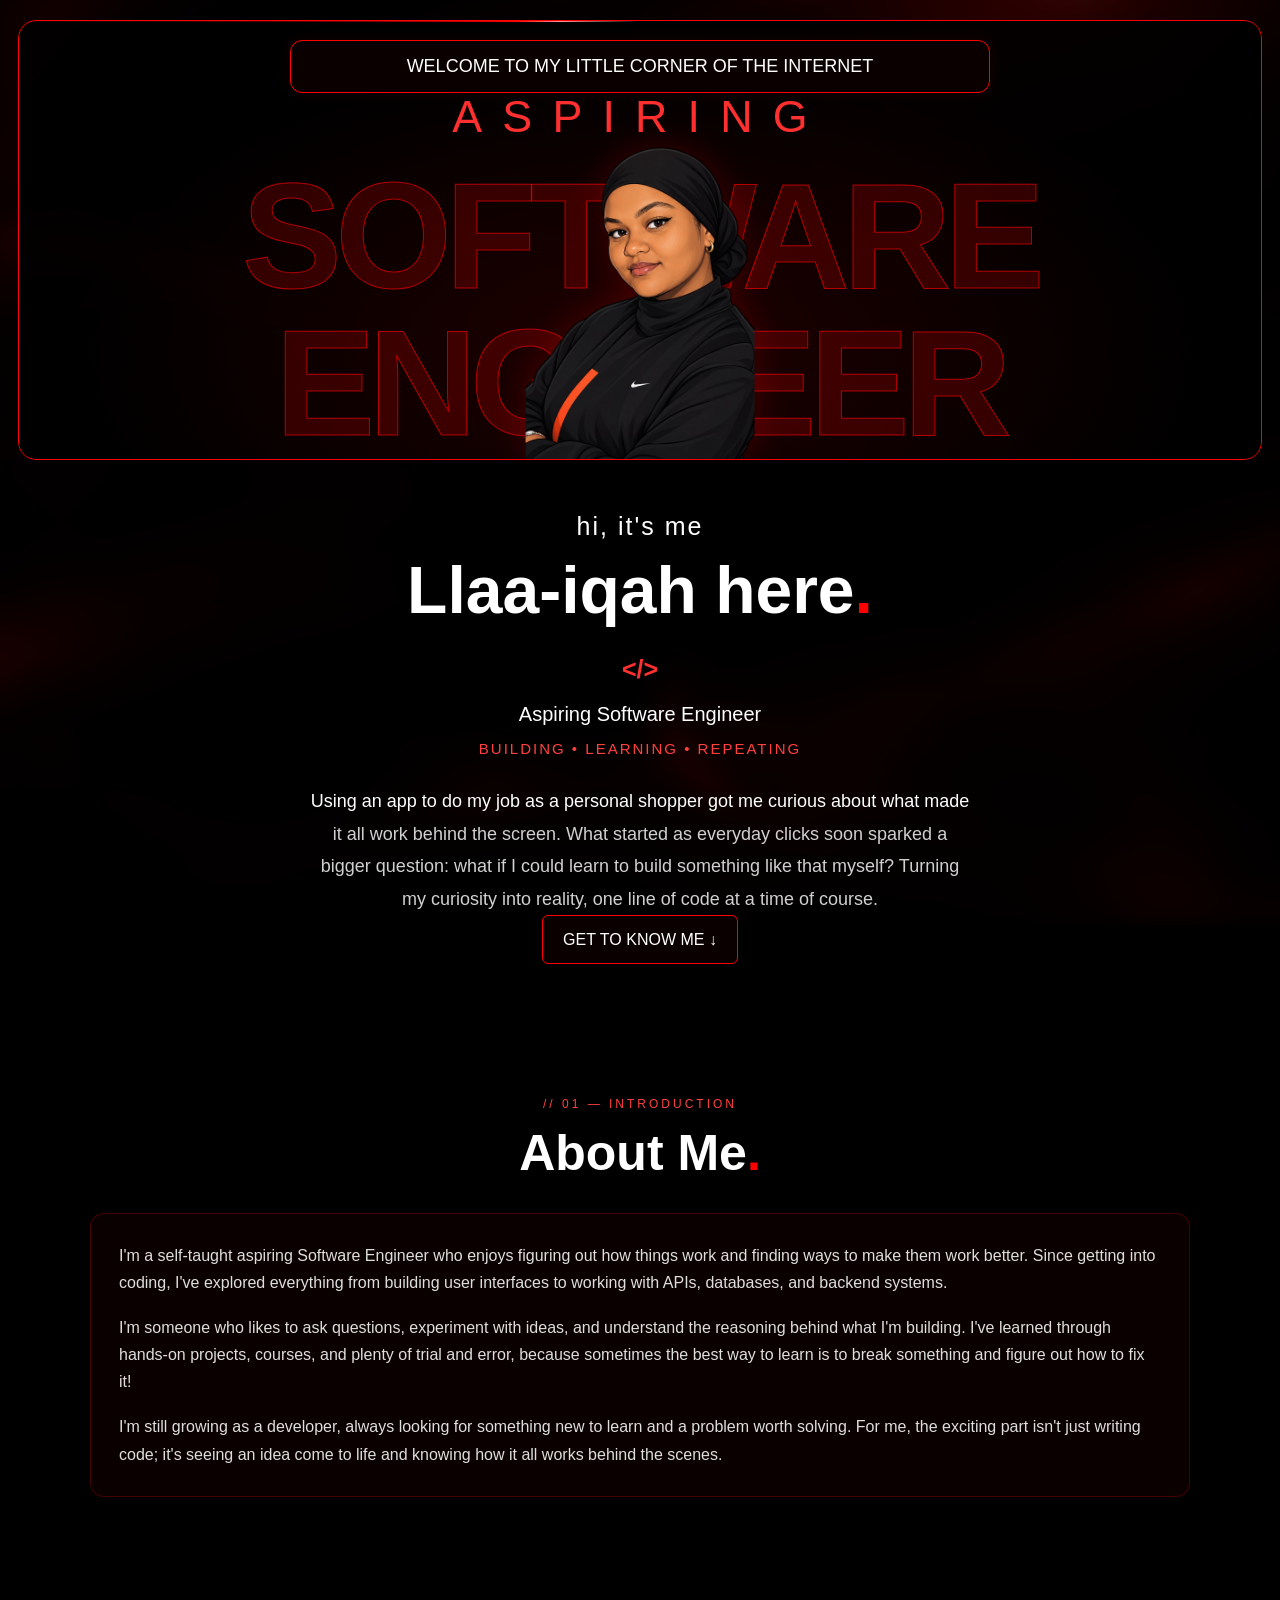
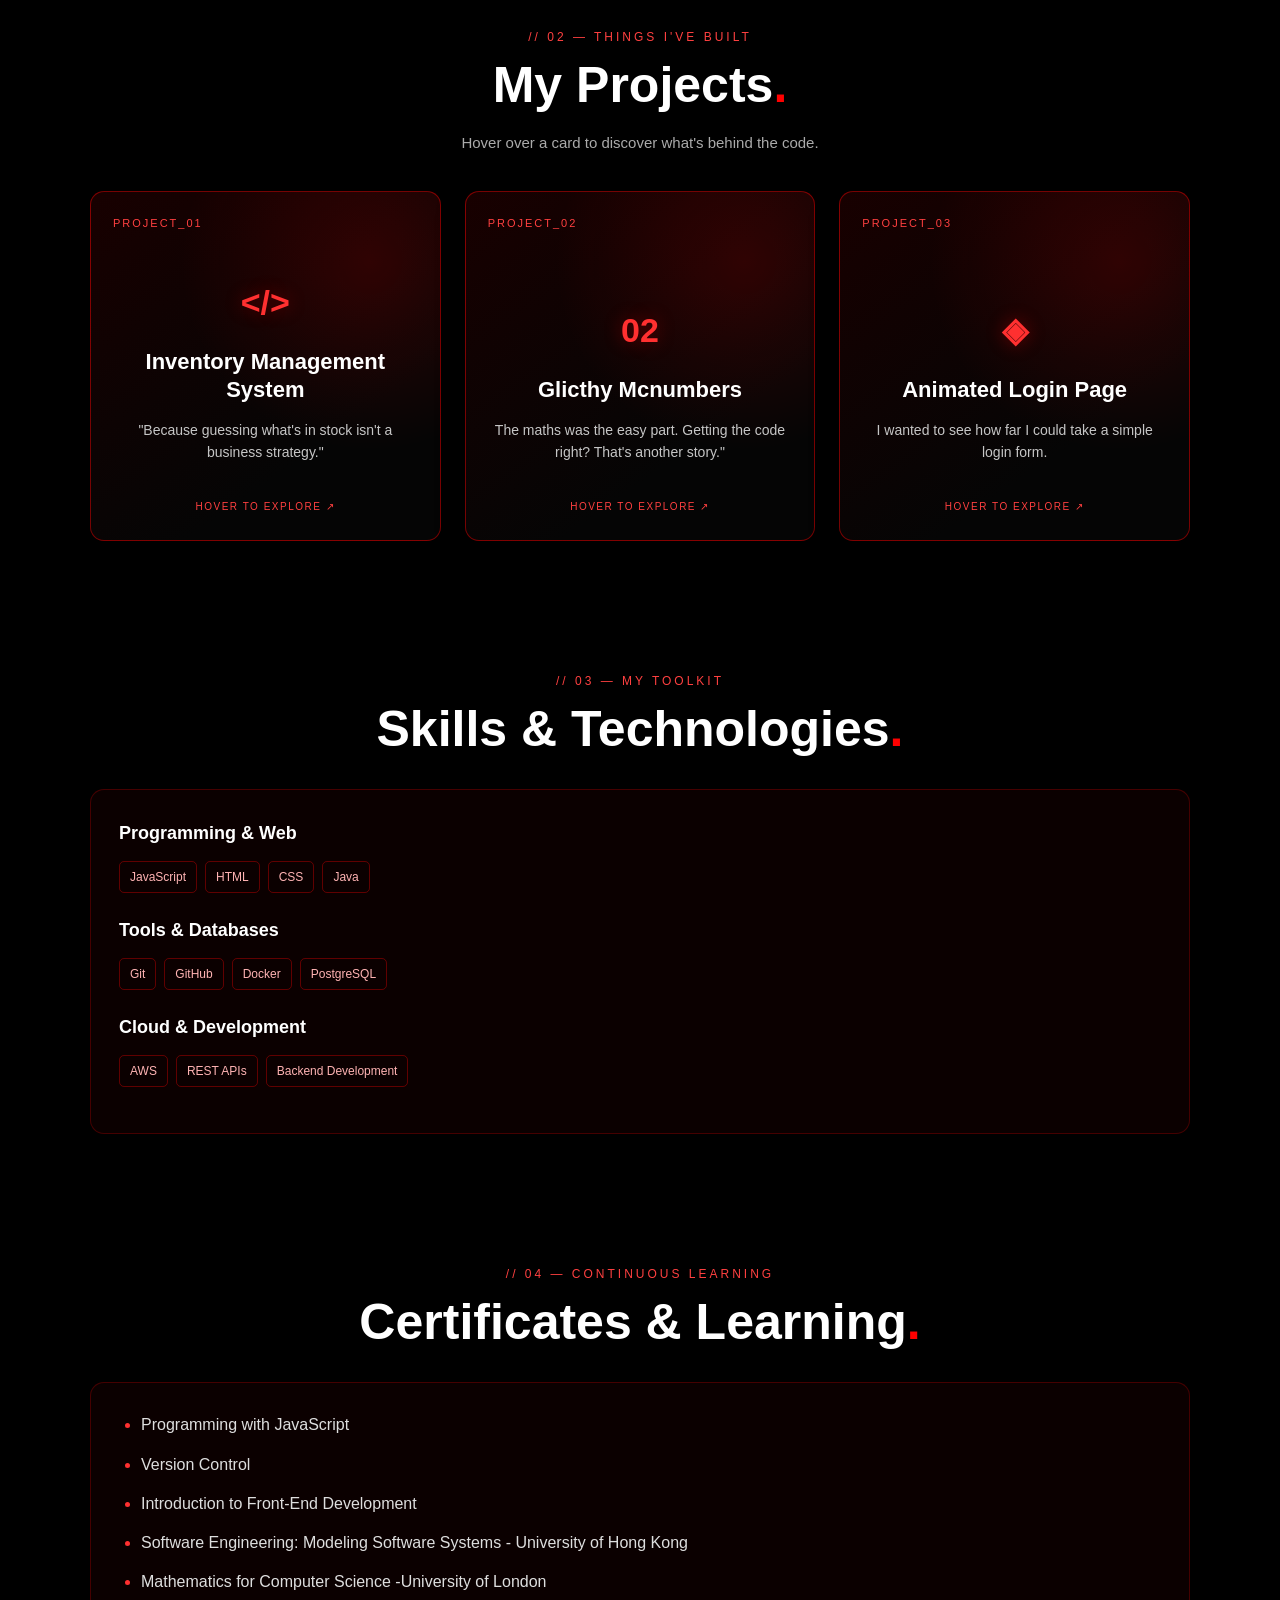
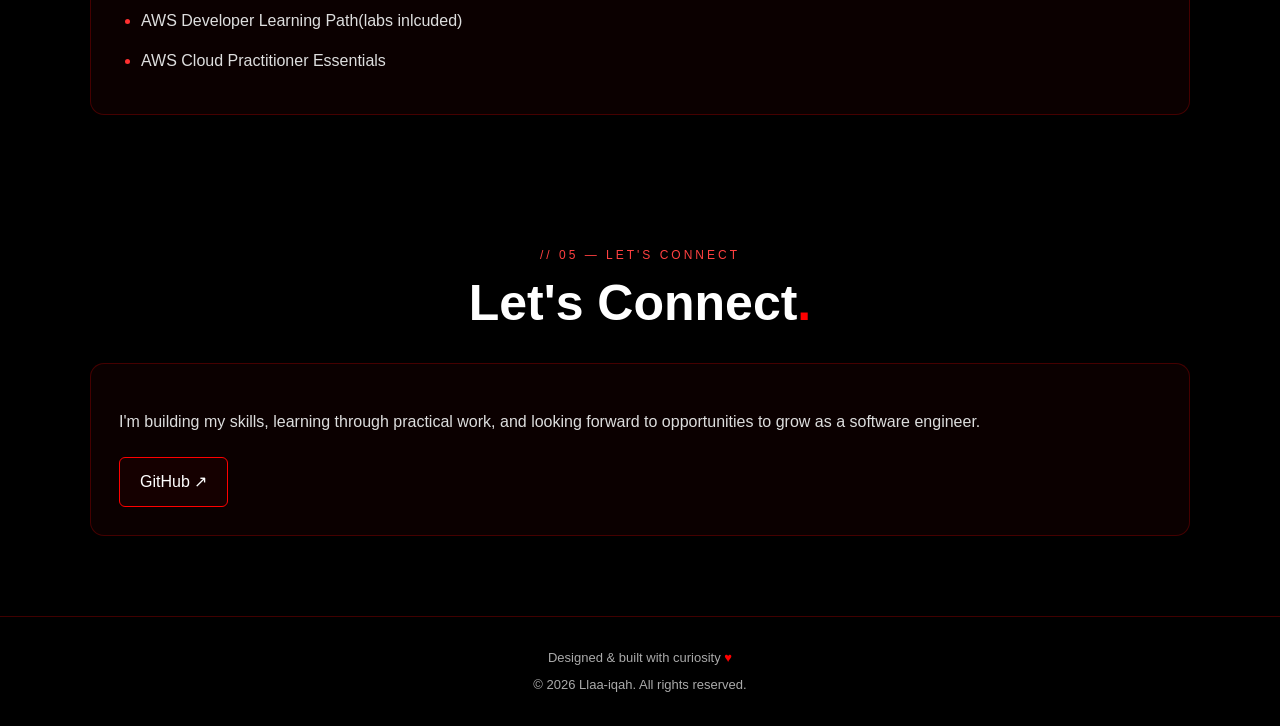
<file: index.html>
<!DOCTYPE html>
<html lang="en">
<head>
  <meta charset="UTF-8">
  <meta name="viewport" content="width=device-width, initial-scale=1.0">
  <meta name="theme-color" content="#000000">
  <title>Llaa-iqah | Software Engineering Portfolio</title>
  <link rel="stylesheet" href="style.css">
</head>

<body>

  <!-- Animated background -->
  <div class="background-effect" aria-hidden="true">
    <img src="background image.png" alt="">
  </div>

  <div class="site-content">

    <!-- HEADER -->
    <header class="hero-banner">

      <div class="hero-title">
        <span>ASPIRING</span>
        <h1>SOFTWARE<br>ENGINEER</h1>
      </div>

      <img
        src="profile image.png"
        alt="My cartoon avatar"
        class="hero-avatar"
      >

      <div class="intro-box">
        <p>WELCOME TO MY LITTLE CORNER OF THE INTERNET</p>
      </div>

    </header>

    <!-- GREETING -->
    <section class="hero-greeting" id="home">

      <p class="greeting-small">hi, it's me</p>

      <h2 class="greeting-name">
        Llaa-iqah here<span class="red-dot">.</span>
      </h2>

      <div class="hero-subheading">
        <span class="code-symbol">&lt;/&gt;</span>
        <p>Aspiring Software Engineer</p>
        <p class="hero-tagline">BUILDING • LEARNING • REPEATING</p>
      </div>
      
<p class="hero-subtitle">
  Using an app to do my job as a personal shopper got me curious about what made it all work behind the screen. What started as everyday clicks soon sparked a bigger question: what if I could learn to build something like that myself? Turning my curiosity into reality, one line of code at a time of course.
</p>


      <a href="#about" class="hero-button">GET TO KNOW ME ↓</a>

    </section>

    <main>

      <!-- ABOUT ME -->
      <section class="content-section" id="about">

        <p class="section-label">// 01 — INTRODUCTION</p>

        <h2 class="section-title">
          About Me<span class="red-dot">.</span>
        </h2>

        <div class="glass-card about-card">

          <p>
            I'm a self-taught aspiring Software Engineer who enjoys figuring out how things work and finding ways to make them work better. Since getting into coding, I've explored everything from building user interfaces to working with APIs, databases, and backend systems.
          </p>

          <p>
            I'm someone who likes to ask questions, experiment with ideas, and understand the reasoning behind what I'm building. I've learned through hands-on projects, courses, and plenty of trial and error, because sometimes the best way to learn is to break something and figure out how to fix it!
          </p>

          <p>
           I'm still growing as a developer, always looking for something new to learn and a problem worth solving. For me, the exciting part isn't just writing code; it's seeing an idea come to life and knowing how it all works behind the scenes.
          </p>

        </div>
      </section>

      <!-- PROJECTS -->
      <section class="content-section" id="projects">

        <p class="section-label">// 02 — THINGS I'VE BUILT</p>

        <h2 class="section-title">
          My Projects<span class="red-dot">.</span>
        </h2>

        <p class="projects-intro">
          Hover over a card to discover what's behind the code.
        </p>

        <div class="project-flip-grid">

          <!-- PROJECT 1 -->
          <article class="project-flip-card" tabindex="0">

            <div class="flip-inner">

              <div class="flip-front">
                <span class="flip-number">PROJECT_01</span>

                <div class="flip-front-content">
                  <span class="flip-icon">&lt;/&gt;</span>
                  <h3>Inventory Management System</h3>
                  <p>"Because guessing what's in stock isn't a business strategy."</p>
                  <span class="flip-hint">HOVER TO EXPLORE ↗</span>
                </div>
              </div>

              <div class="flip-back">
                <span class="flip-number">PROJECT_01 // DETAILS</span>
                <h3>Inventory Management System</h3>

                <p>
                  Every product needs a place, and every stock update needs to make sense. I built an inventory system to explore how applications manage and organise data behind the scenes, using Java, PostgreSQL, and Docker.
                </p>

                <div class="flip-tags">
                  <span>Docker</span>
                   <span>Java</span>
                  <span>PostgreSQL</span>
                </div>

                <a href="https://github.com/Llaa-iqah/inventory-system"
                   class="flip-link"
                   target="_blank"
                   rel="noopener noreferrer">
                  VIEW PROJECT ↗
                </a>
              </div>

            </div>
          </article>

          <!-- PROJECT 2 -->
          <article class="project-flip-card" tabindex="0">

            <div class="flip-inner">

              <div class="flip-front">
                <span class="flip-number">PROJECT_02</span>

                <div class="flip-front-content">
                  <span class="flip-icon">02</span>
                  <h3>Glicthy Mcnumbers</h3>
                  <p>The maths was the easy part. Getting the code right? That's another story."</p>
                  <span class="flip-hint">HOVER TO EXPLORE ↗</span>
                </div>
              </div>

              <div class="flip-back">
                <span class="flip-number">PROJECT_02 // DETAILS</span>
                <h3>Interactive Calculator</h3>

                <p>
                  This project helped me practise turning logic into working features, testing my code, and figuring out the little things that make an application work properly.
                </p>

                <div class="flip-tags">
                  <span>HTML</span>
                  <span>CSS</span>
                  <span>JavaScript</span>
                </div>

                <a href="https://github.com/Llaa-iqah/Glitchy-McNumbers"
                   class="flip-link"
                   target="_blank"
                   rel="noopener noreferrer">
                  VIEW PROJECT ↗
                </a>
              </div>

            </div>
          </article>

          <!-- PROJECT 3 -->
          <article class="project-flip-card" tabindex="0">

            <div class="flip-inner">

              <div class="flip-front">
                <span class="flip-number">PROJECT_03</span>

                <div class="flip-front-content">
                  <span class="flip-icon">◈</span>
                  <h3>Animated Login Page</h3>
                  <p> I wanted to see how far I could take a simple login form.</p>
                  <span class="flip-hint">HOVER TO EXPLORE ↗</span>
                </div>
              </div>

              <div class="flip-back">
                <span class="flip-number">PROJECT_03 // DETAILS</span>
                <h3>Animated Login Page</h3>

                <p>
                 I built this project to explore how animation and responsive design could transform a basic interface into something more engaging.
                </p>

                <div class="flip-tags">
                  <span>HTML</span>
                  <span>CSS</span>
                  <span>Responsive Design</span>
                </div>

                <a href="https://github.com/Llaa-iqah/Responsive-login-form"
                   class="flip-link"
                   target="_blank"
                   rel="noopener noreferrer">
                  VIEW PROJECT ↗
                </a>
              </div>

            </div>
          </article>

        </div>
      </section>

      <!-- SKILLS -->
      <section class="content-section" id="skills">

        <p class="section-label">// 03 — MY TOOLKIT</p>

        <h2 class="section-title">
          Skills & Technologies<span class="red-dot">.</span>
        </h2>

        <div class="glass-card">

          <h3 class="card-heading">Programming & Web</h3>
          <div class="tag-list">
            <span>JavaScript</span>
            <span>HTML</span>
            <span>CSS</span>
            <span>Java</span>
          </div>

          <h3 class="card-heading">Tools & Databases</h3>
          <div class="tag-list">
            <span>Git</span>
            <span>GitHub</span>
            <span>Docker</span>
            <span>PostgreSQL</span>
          </div>

          <h3 class="card-heading">Cloud & Development</h3>
          <div class="tag-list">
            <span>AWS</span>
            <span>REST APIs</span>
            <span>Backend Development</span>
          </div>

        </div>
      </section>

      <!-- CERTIFICATES -->
      <section class="content-section" id="certificates">

        <p class="section-label">// 04 — CONTINUOUS LEARNING</p>

        <h2 class="section-title">
          Certificates & Learning<span class="red-dot">.</span>
        </h2>

        <div class="glass-card">
          <ul class="certificate-list">
            <li>Programming with JavaScript</li>
            <li>Version Control</li>
            <li>Introduction to Front-End Development</li>
            <li>Software Engineering: Modeling Software Systems - University of Hong Kong</li>
            <li>Mathematics for Computer Science -University of London</li>
            <li>AWS Developer Learning Path(labs inlcuded)</li>
             <li>AWS Cloud Practitioner Essentials</li>

          </ul>
        </div>

      </section>

      <!-- CONTACT -->
      <section class="content-section contact-section" id="contact">

        <p class="section-label">// 05 — LET'S CONNECT</p>

        <h2 class="section-title">
          Let's Connect<span class="red-dot">.</span>
        </h2>

        <div class="glass-card">
          <p>
            I'm building my skills, learning through practical work,
            and looking forward to opportunities to grow as a software
            engineer.
          </p>

          <div class="contact-links">
            <a href="https://github.com/Llaa-iqah"
               target="_blank"
               rel="noopener noreferrer">
              GitHub ↗
            </a>

          </div>
        </div>

      </section>

    </main>

    <!-- FOOTER -->
    <footer class="site-footer">
      <p>Designed & built with curiosity <span class="red-dot">♥</span></p>
      <p>© 2026 Llaa-iqah. All rights reserved.</p>
    </footer>

  </div>

  <!-- Card tap support for phones -->
  <script>
    document.querySelectorAll(".project-flip-card").forEach((card) => {
      card.addEventListener("click", (event) => {
        if (event.target.closest("a")) return;
        card.classList.toggle("is-flipped");
      });

      card.addEventListener("keydown", (event) => {
        if (event.key === "Enter" || event.key === " ") {
          if (event.target === card) {
            event.preventDefault();
            card.classList.toggle("is-flipped");
          }
        }

        if (event.key === "Escape") {
          card.classList.remove("is-flipped");
        }
      });
    });
  </script>

</body>
</html>
</file>
<file: style.css>
/* ================================
   GLOBAL
================================ */

* {
  box-sizing: border-box;
}

html {
  scroll-behavior: smooth;
  scroll-padding-top: 25px;
}

body {
  margin: 0;
  background: #000;
  color: #fff;
  font-family: Arial, Helvetica, sans-serif;
  line-height: 1.7;
  overflow-x: hidden;
}

a {
  color: inherit;
}

.red-dot {
  color: #ff0000;
}

.site-content {
  position: relative;
  z-index: 1;
  width: 100%;
}


/* ================================
   BACKGROUND
================================ */

.background-effect {
  position: fixed;
  inset: -25px;
  z-index: 0;
  overflow: hidden;
  pointer-events: none;
  opacity: 0.3;
}

.background-effect img {
  width: 100%;
  height: 100%;
  object-fit: cover;
  filter: blur(14px);
  animation: background-move 18s ease-in-out infinite alternate;
}

@keyframes background-move {
  from {
    transform: scale(1.05) translateX(-8px);
  }

  to {
    transform: scale(1.12) translateX(8px);
  }
}


/* ================================
   HEADER BANNER
================================ */

.hero-banner {
  position: relative;
  isolation: isolate;
  width: calc(100% - 36px);
  height: 440px;
  margin: 20px auto 0;
  overflow: hidden;
  border-radius: 18px;
  background:
    radial-gradient(
      ellipse at 50% 75%,
      rgba(131, 0, 0, 0.24),
      transparent 65%
    ),
    rgba(0, 0, 0, 0.86);
}

.hero-banner::before {
  content: "";
  position: absolute;
  inset: 0;
  z-index: 5;
  border: 1px solid #ff0000;
  border-radius: inherit;
  pointer-events: none;
}

.hero-banner::after {
  content: "";
  position: absolute;
  inset: 0;
  z-index: 4;
  padding: 2px;
  border-radius: inherit;
  pointer-events: none;
  background: conic-gradient(
    from var(--border-angle, 0deg),
    transparent 0deg,
    transparent 285deg,
    #830000 310deg,
    #ff0000 330deg,
    #ff9999 340deg,
    transparent 360deg
  );
  -webkit-mask:
    linear-gradient(#fff 0 0) content-box,
    linear-gradient(#fff 0 0);
  mask:
    linear-gradient(#fff 0 0) content-box,
    linear-gradient(#fff 0 0);
  -webkit-mask-composite: xor;
  mask-composite: exclude;
  animation: border-spin 6s linear infinite;
}

@property --border-angle {
  syntax: "<angle>";
  initial-value: 0deg;
  inherits: false;
}

@keyframes border-spin {
  to {
    --border-angle: 360deg;
  }
}


/* ================================
   LARGE BANNER TEXT
================================ */

.hero-title {
  position: absolute;
  inset: 0;
  z-index: 1;
  display: flex;
  flex-direction: column;
  justify-content: center;
  align-items: center;
  width: 100%;
  padding: 55px 12px 0;
  text-align: center;
  pointer-events: none;
}


/* Large background text inside the banner */
.hero-title {
  position: absolute;
  inset: 0;
  z-index: 1;
  display: flex;
  flex-direction: column;
  justify-content: center;
  align-items: center;
  width: 100%;
  padding: 55px 20px 0;
  text-align: center;
  overflow: hidden;
  pointer-events: none;
}

.hero-title span {
  display: block;
  margin-bottom: 8px;
  color: #ff3030;
  font-size: clamp(25px, 3.5vw, 50px);
  letter-spacing: 0.45em;
}

.hero-title h1 {
  width: 100%;
  max-width: 100%;
  margin: 0;
  color: rgba(255, 0, 0, 0.18);
  -webkit-text-stroke: 1px rgba(255, 0, 0, 0.65);
 font-size: clamp(60px, 15vw, 150px);
  font-weight: 900;
  line-height: 0.98;
  letter-spacing: -0.045em;
  overflow-wrap: anywhere;
}


/* ================================
   CARTOON AVATAR
================================ */

.hero-avatar {
  position: absolute;
  z-index: 2;
  bottom: 0;
  left: 50%;
  height: 78%;
  width: auto;
  max-width: 65%;
  display: block;
  object-fit: contain;
  object-position: bottom;
  transform: translateX(-50%);
  transform-origin: center bottom;
  filter: drop-shadow(0 0 18px rgba(255, 0, 0, 0.2));
  animation: avatar-float 5s ease-in-out infinite;
}

@keyframes avatar-float {
  0%, 100% {
    transform: translate(-50%, 0);
  }

  50% {
    transform: translate(-50%, -6px);
  }
}


/* ================================
   WELCOME BOX
================================ */

.intro-box {
  position: absolute;
  z-index: 6;
  top: 20px;
  left: 50%;
  transform: translateX(-50%);
  width: min(85%, 700px);
  padding: 12px 18px;
  border: 1px solid #ff0000;
  border-radius: 12px;
  background: rgba(12, 0, 0, 0.9);
  text-align: center;
  box-shadow: 0 0 15px rgba(255, 0, 0, 0.08);
}

.intro-box p {
  margin: 0;
  color: #fff;
  font-size: clamp(12px, 1.5vw, 18px);
  line-height: 1.5;
  transition: color 0.3s ease;
}

.intro-box:hover p {
  color: #ff3030;
}


/* ================================
   GREETING
================================ */

.hero-greeting {
  position: relative;
  width: 100%;
  padding: 45px 20px 65px;
  text-align: center;
  background: linear-gradient(
    to bottom,
    rgba(0, 0, 0, 0.65),
    rgba(0, 0, 0, 0.35)
  );
}

.greeting-small {
  display: block;
  margin: 0 0 5px;
  color: #fff;
  font-size: clamp(18px, 2.5vw, 25px);
  letter-spacing: 2px;
  animation: greeting-reveal 0.8s ease both;
}

.greeting-name {
  margin: 0 0 20px;
  color: #fff;
  font-size: clamp(38px, 5.5vw, 66px);
  font-weight: 800;
  line-height: 1.15;
  overflow-wrap: anywhere;
  animation: greeting-reveal 0.9s ease 0.2s both;
}

.greeting-name,
.greeting-small {
  transition: color 0.3s ease, text-shadow 0.3s ease;
}

.greeting-name:hover,
.greeting-small:hover {
  color: #ff3030;
  text-shadow: 0 0 16px rgba(255, 0, 0, 0.4);
}

@keyframes greeting-reveal {
  from {
    opacity: 0;
    transform: translateY(12px);
  }

  to {
    opacity: 1;
    transform: translateY(0);
  }
}


/* ================================
   SUBHEADING
================================ */

.hero-subheading {
  text-align: center;
  margin: 0 auto 24px;
}

.code-symbol {
  display: block;
  margin-bottom: 6px;
  color: #ff3030;
  font-size: 25px;
  font-weight: bold;
}

.hero-subheading p {
  margin: 5px 0;
  font-size: clamp(15px, 2vw, 20px);
}

.hero-tagline {
  color: #ff4040;
  font-size: clamp(11px, 1.5vw, 15px) !important;
  letter-spacing: 2px;
}

.hero-subtitle {
    max-width: 700px;
    margin: 20px auto 0;
    padding: 0 20px;
    color: #d0d0d0;
    font-size: clamp(14px, 1.5vw, 18px);
    line-height: 1.8;
    text-align: center;
    font-weight: 400;
    position: relative;
    z-index: 2;
}

.hero-subtitle::first-line {
    color: #ffffff;
}


/* ================================
   BUTTON
================================ */

.hero-button,
.project-link,
.contact-links a {
  display: inline-block;
  padding: 10px 20px;
  border: 1px solid #ff0000;
  border-radius: 6px;
  background: rgba(255, 0, 0, 0.04);
  color: #fff;
  text-decoration: none;
  transition: background 0.3s ease, box-shadow 0.3s ease;
}

.hero-button:hover,
.project-link:hover,
.contact-links a:hover {
  background: #ff0000;
  color: #fff;
  box-shadow: 0 0 18px rgba(255, 0, 0, 0.3);
}


/* ================================
   CONTENT SECTIONS
================================ */

.content-section {
  width: min(1100px, calc(100% - 40px));
  margin: 0 auto;
  padding: 65px 0;
  scroll-margin-top: 25px;
}

.section-label {
  margin: 0 0 8px;
  color: #ff4040;
  font-size: 12px;
  letter-spacing: 3px;
  text-align: center;
}

.section-title {
  margin: 0 0 30px;
  color: #fff;
  font-size: clamp(32px, 5vw, 50px);
  font-weight: 700;
  line-height: 1.2;
  text-align: center;
  transition: color 0.3s ease, text-shadow 0.3s ease;
}

.section-title:hover {
  color: #ff3030;
  text-shadow: 0 0 16px rgba(255, 0, 0, 0.2);
}


/* ================================
   GLASS CARDS
================================ */

.glass-card {
  padding: 28px;
  background: rgba(15, 0, 0, 0.78);
  border: 1px solid rgba(255, 0, 0, 0.24);
  border-radius: 14px;
  backdrop-filter: blur(14px);
  -webkit-backdrop-filter: blur(14px);
  box-shadow: 0 10px 35px rgba(0, 0, 0, 0.25);
  transition: border-color 0.3s ease, box-shadow 0.3s ease;
}

.glass-card:hover {
  border-color: rgba(255, 0, 0, 0.65);
  box-shadow: 0 0 22px rgba(255, 0, 0, 0.08);
}

.about-card p {
  margin: 0 0 18px;
  color: #dedede;
  font-size: 16px;
}

.about-card p:last-child {
  margin-bottom: 0;
}


/* ================================
   PROJECT FLIP CARDS
================================ */

.projects-intro {
  text-align: center;
  color: #aaa;
  margin: -15px auto 35px;
  max-width: 550px;
  font-size: 15px;
}

.project-flip-grid {
  display: grid;
  grid-template-columns: repeat(3, minmax(0, 1fr));
  gap: 24px;
}

.project-flip-card {
  min-width: 0;
  height: 350px;
  perspective: 1200px;
  cursor: pointer;
  outline: none;
}

.flip-inner {
  position: relative;
  width: 100%;
  height: 100%;
  transform-style: preserve-3d;
  transition: transform 0.75s cubic-bezier(0.4, 0.2, 0.2, 1);
}

.project-flip-card:hover .flip-inner,
.project-flip-card:focus-within .flip-inner,
.project-flip-card.is-flipped .flip-inner {
  transform: rotateY(180deg);
}

.project-flip-card:focus-visible .flip-front {
  outline: 2px solid #ff3030;
  outline-offset: 4px;
}

.flip-front,
.flip-back {
  position: absolute;
  inset: 0;
  overflow: hidden;
  border: 1px solid rgba(255, 0, 0, 0.45);
  border-radius: 14px;
  box-shadow: 0 8px 28px rgba(0, 0, 0, 0.35);
  -webkit-backface-visibility: hidden;
  backface-visibility: hidden;
}

/* Front */
.flip-front {
  display: flex;
  flex-direction: column;
  justify-content: space-between;
  padding: 22px;
  background:
    radial-gradient(
      circle at 80% 20%,
      rgba(255, 0, 0, 0.15),
      transparent 48%
    ),
    linear-gradient(145deg, #180000, #050505 70%);
}

.project-flip-card:hover .flip-front {
  border-color: #ff3030;
  box-shadow: 0 0 22px rgba(255, 0, 0, 0.12);
}

.flip-number {
  color: #ff4040;
  font-size: 11px;
  letter-spacing: 2px;
}

.flip-front-content {
  text-align: center;
}

.flip-icon {
  display: block;
  margin-bottom: 16px;
  color: #ff3030;
  font-size: 34px;
  font-weight: bold;
  text-shadow: 0 0 18px rgba(255, 0, 0, 0.35);
}

.flip-front h3,
.flip-back h3 {
  margin: 0 0 12px;
  color: #fff;
  font-size: 22px;
  line-height: 1.3;
}

.flip-front-content p {
  color: #c6c6c6;
  font-size: 14px;
  line-height: 1.6;
}

.flip-hint {
  display: inline-block;
  margin-top: 20px;
  color: #ff4040;
  font-size: 10px;
  letter-spacing: 1.5px;
}

/* Back */
.flip-back {
  display: flex;
  flex-direction: column;
  align-items: flex-start;
  padding: 22px;
  background:
    radial-gradient(
      circle at 100% 0%,
      rgba(255, 0, 0, 0.18),
      transparent 50%
    ),
    rgba(12, 0, 0, 0.98);
  transform: rotateY(180deg);
}

.flip-back h3 {
  margin-top: 22px;
  font-size: 20px;
}

.flip-back > p {
  color: #d0d0d0;
  font-size: 14px;
  line-height: 1.7;
  margin: 0 0 14px;
}

.flip-tags {
  display: flex;
  flex-wrap: wrap;
  gap: 7px;
  margin-bottom: 18px;
}

.flip-tags span {
  padding: 4px 8px;
  border: 1px solid rgba(255, 0, 0, 0.4);
  border-radius: 4px;
  color: #ffb3b3;
  font-size: 11px;
}

.flip-link {
  margin-top: auto;
  padding: 9px 12px;
  border: 1px solid #ff0000;
  border-radius: 5px;
  color: #fff;
  text-decoration: none;
  font-size: 12px;
  letter-spacing: 1px;
  transition: background 0.25s ease;
}

.flip-link:hover {
  background: #ff0000;
}


/* ================================
   SKILLS
================================ */

.card-heading {
  margin: 22px 0 8px;
  color: #fff;
  font-size: 18px;
}

.card-heading:first-child {
  margin-top: 0;
}

.tag-list {
  display: flex;
  flex-wrap: wrap;
  gap: 8px;
  margin: 12px 0 18px;
}

.tag-list span {
  padding: 5px 10px;
  border: 1px solid rgba(255, 0, 0, 0.35);
  border-radius: 5px;
  color: #ffb3b3;
  font-size: 12px;
}


/* ================================
   CERTIFICATES
================================ */

.certificate-list {
  margin: 0;
  padding-left: 22px;
}

.certificate-list li {
  margin-bottom: 12px;
  color: #dedede;
}

.certificate-list li::marker {
  color: #ff3030;
}


/* ================================
   CONTACT
================================ */

.contact-section {
  padding-bottom: 80px;
}

.contact-section .glass-card p {
  color: #ddd;
}

.contact-links {
  display: flex;
  flex-wrap: wrap;
  gap: 12px;
  margin-top: 22px;
}


/* ================================
   FOOTER
================================ */

.site-footer {
  padding: 25px 20px;
  border-top: 1px solid rgba(255, 0, 0, 0.25);
  background: rgba(0, 0, 0, 0.8);
  text-align: center;
}

.site-footer p {
  margin: 5px 0;
  color: #aaa;
  font-size: 13px;
}


/* ================================
   RESPONSIVE
================================ */

@media (max-width: 850px) {
  .project-flip-grid {
    grid-template-columns: repeat(2, minmax(0, 1fr));
  }

  .hero-banner {
    height: 380px;
  }

  .hero-avatar {
    height: 73%;
    max-width: 75%;
  }

  .hero-title h1 {
    font-size: clamp(38px, 8vw, 70px);
  }
}

@media (max-width: 560px) {
  .hero-banner {
    width: calc(100% - 20px);
    height: 320px;
    margin-top: 10px;
  }

  .intro-box {
    top: 18px;
    width: 88%;
    padding: 10px;
  }

  .intro-box p {
    font-size: 12px;
  }

  .hero-title {
    padding-top: 45px;
  }

  .hero-title span {
    font-size: 14px;
    letter-spacing: 0.3em;
  }

  .hero-title h1 {
    font-size: clamp(34px, 8vw, 46px);
  }

  .hero-avatar {
    height: 66%;
    max-width: 88%;
  }

  .hero-greeting {
    padding: 35px 15px 45px;
  }

  .content-section {
    width: calc(100% - 30px);
    padding: 45px 0;
  }

  .project-flip-grid {
    grid-template-columns: 1fr;
  }

  .project-flip-card {
    height: 320px;
  }

  .glass-card {
    padding: 20px;
  }
}


/* ================================
   ACCESSIBILITY
================================ */

@media (prefers-reduced-motion: reduce) {
  *,
  *::before,
  *::after {
    scroll-behavior: auto !important;
    animation: none !important;
    transition: none !important;
  }
}
</file>
